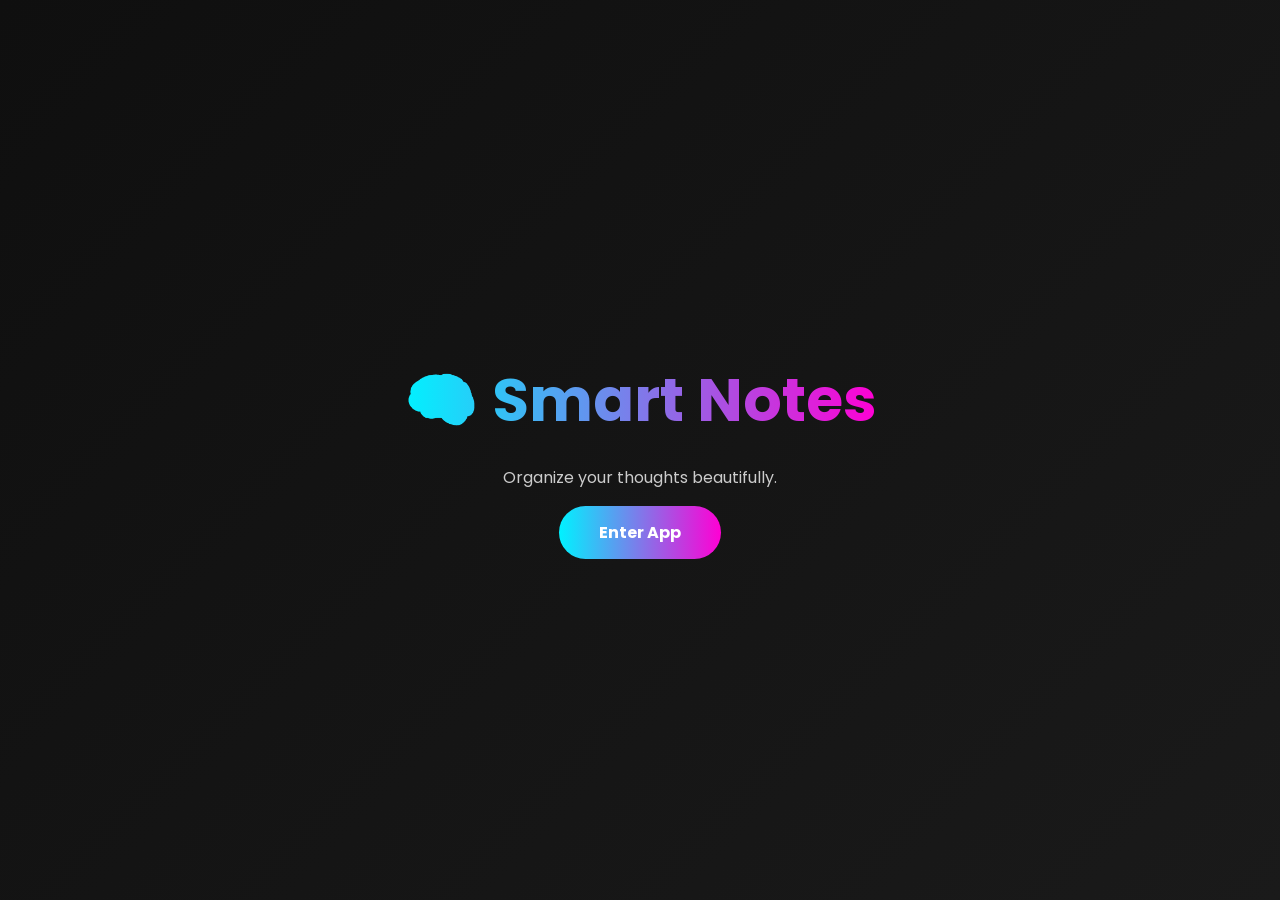
<file: cover.html>
<!DOCTYPE html>
<html>

<head>

<title>Smart Notes</title>

<link rel="stylesheet" href="/static/style.css">

<link href="https://fonts.googleapis.com/css2?family=Poppins:wght@300;400;600&display=swap" rel="stylesheet">

</head>

<body class="cover">

<div class="cover-box">

<h1>🧠 Smart Notes</h1>

<p>Organize your thoughts beautifully.</p>

<a href="/dashboard" class="enter-btn">Enter App</a>

</div>

</body>

</html>
</file>
<file: static/style.css>
*{
margin:0;
padding:0;
box-sizing:border-box;
font-family:'Poppins',sans-serif;
}

body{
background:#0f0f0f;
color:white;
padding:40px;
}

/* cover page */

.cover{
display:flex;
justify-content:center;
align-items:center;
height:100vh;
background:linear-gradient(135deg,#0f0f0f,#1a1a1a);
}

.cover-box{
text-align:center;
}

.cover-box h1{
font-size:60px;
margin-bottom:20px;
background:linear-gradient(90deg,#00f2ff,#ff00d4);
-webkit-background-clip:text;
color:transparent;
}

.cover-box p{
color:#ccc;
margin-bottom:30px;
}

.enter-btn{
padding:15px 40px;
background:linear-gradient(90deg,#00f2ff,#ff00d4);
border-radius:30px;
text-decoration:none;
color:white;
font-weight:bold;
}

/* dashboard */

.container{
max-width:1100px;
margin:auto;
}

h1{
margin-bottom:20px;
}

.form input,
.form textarea{
width:100%;
padding:12px;
margin-bottom:10px;
border-radius:8px;
border:none;
background:#1c1c1c;
color:white;
}

button{
padding:10px 20px;
border:none;
border-radius:8px;
background:white;
color:black;
cursor:pointer;
}

.grid{
display:grid;
grid-template-columns:repeat(auto-fill,minmax(250px,1fr));
gap:20px;
margin-top:30px;
}

.card{
background:#1a1a1a;
padding:40px;
border-radius:12px;
text-align:center;
text-decoration:none;
color:white;
transition:0.3s;
}

.card:hover{
transform:translateY(-5px);
background:#262626;
}

.note-card{
background:#1c1c1c;
padding:20px;
border-radius:12px;
position:relative;
}

.note-card h3{
margin-bottom:10px;
}

.note-card p{
color:#bbb;
}

.delete{
position:absolute;
top:10px;
right:10px;
color:red;
text-decoration:none;
}

.back{
display:inline-block;
margin-top:20px;
color:white;
text-decoration:none;
}
</file>
